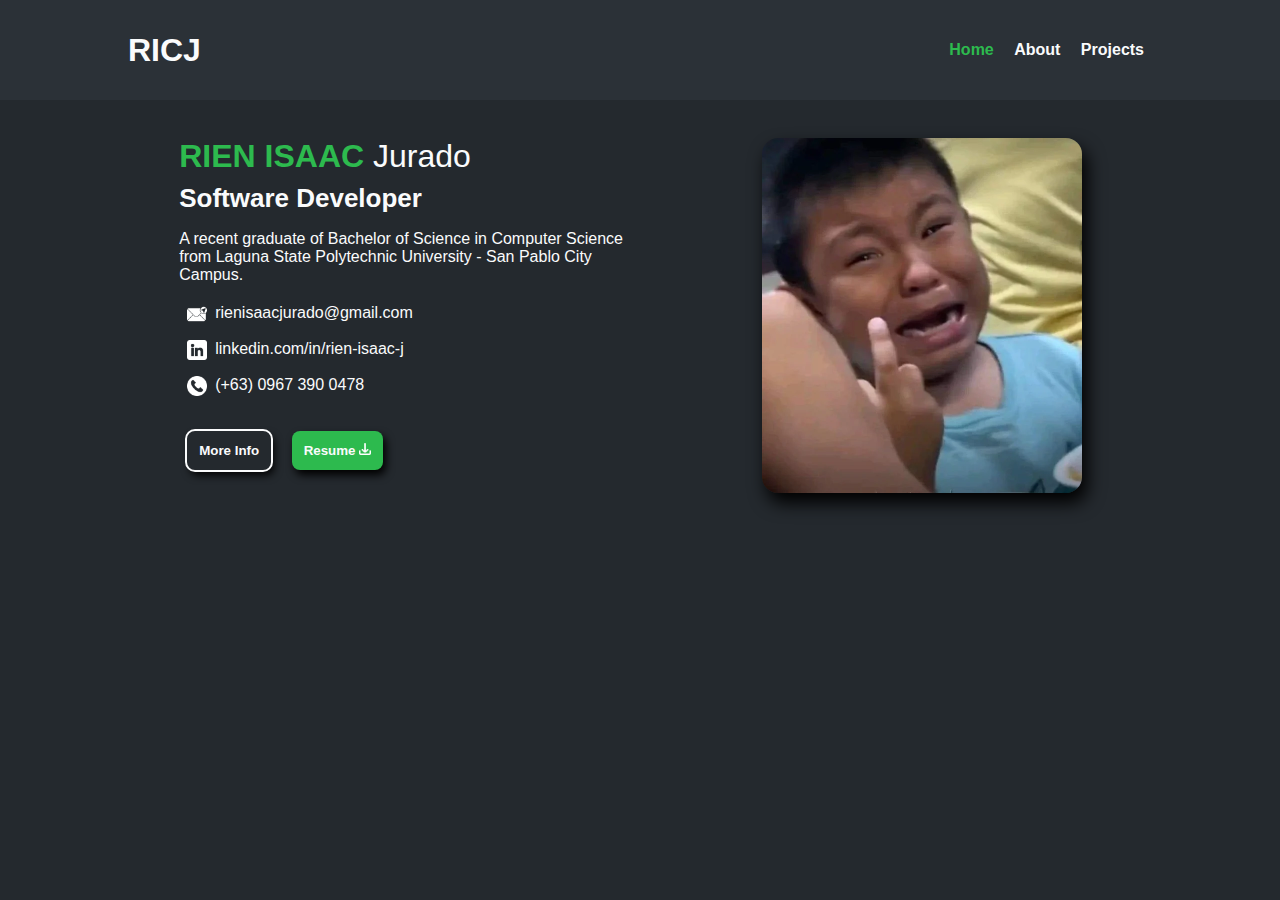
<file: index.html>
<!DOCTYPE html>
<html>
    <head>
        <title>RICJ - Home</title>
        <link rel="shortcut icon" href="../assests/images/icon.jpg" type="image/x-icon">
        <link rel="stylesheet" href="../css/components/default.css">
        <link rel="stylesheet" href="../css/home.css">
        <link rel="stylesheet" href="../css/components/header.css">
        <link rel="stylesheet" href="../css/components/button-styles.css">

    </head>
    <body>
        <header>

            <h1>RICJ</h1>

            <ul>
                <li><a class="active" href="index.html">Home</a></li>
                <li><a href="about.html">About</a></li>
                <li><a href="projects.html">Projects</a></li>
            </ul>

        </header>

        <section>

            <div class="left">

                <h1 class="name">RIEN ISAAC <span> Jurado</span> </h1>
                <h1 class="role">Software Developer</h1>

                <p>A recent graduate of Bachelor of Science in Computer Science from Laguna State Polytechnic University - San Pablo City Campus.</p>

                <div class="contacts">

                    <a href="#">
                        <img src="../assests/icons/send-email.png" alt="email" width="20" height="20"> rienisaacjurado@gmail.com
                    </a>

                    <a href="https://www.linkedin.com/in/rien-isaac-j-a1388b325/">
                        <img src="../assests/icons/linkedin.png" alt="linkedin-profile" width="20" height="20"> linkedin.com/in/rien-isaac-j
                    </a>

                    <a href="#">
                        <img src="../assests/icons/phone-call.png" alt="phone-number" width="20" height="20"> (+63) 0967 390 0478
                    </a>

                </div>

                <div class="buttons">

                    <button class="white-bordered-btn shadow">More Info</button>

                    <button class="green-btn shadow">Resume <img class="download-icon" src="../assests/icons/download.png" alt="download-icon" width="12" height="12"></button>

                </div>

            </div>

            <div class="right">

                <img src="../assests/images/my-picture.png" alt="my-picture">

            </div>

        </section>

        <footer>

        </footer>

    </body>
</html>
</file>
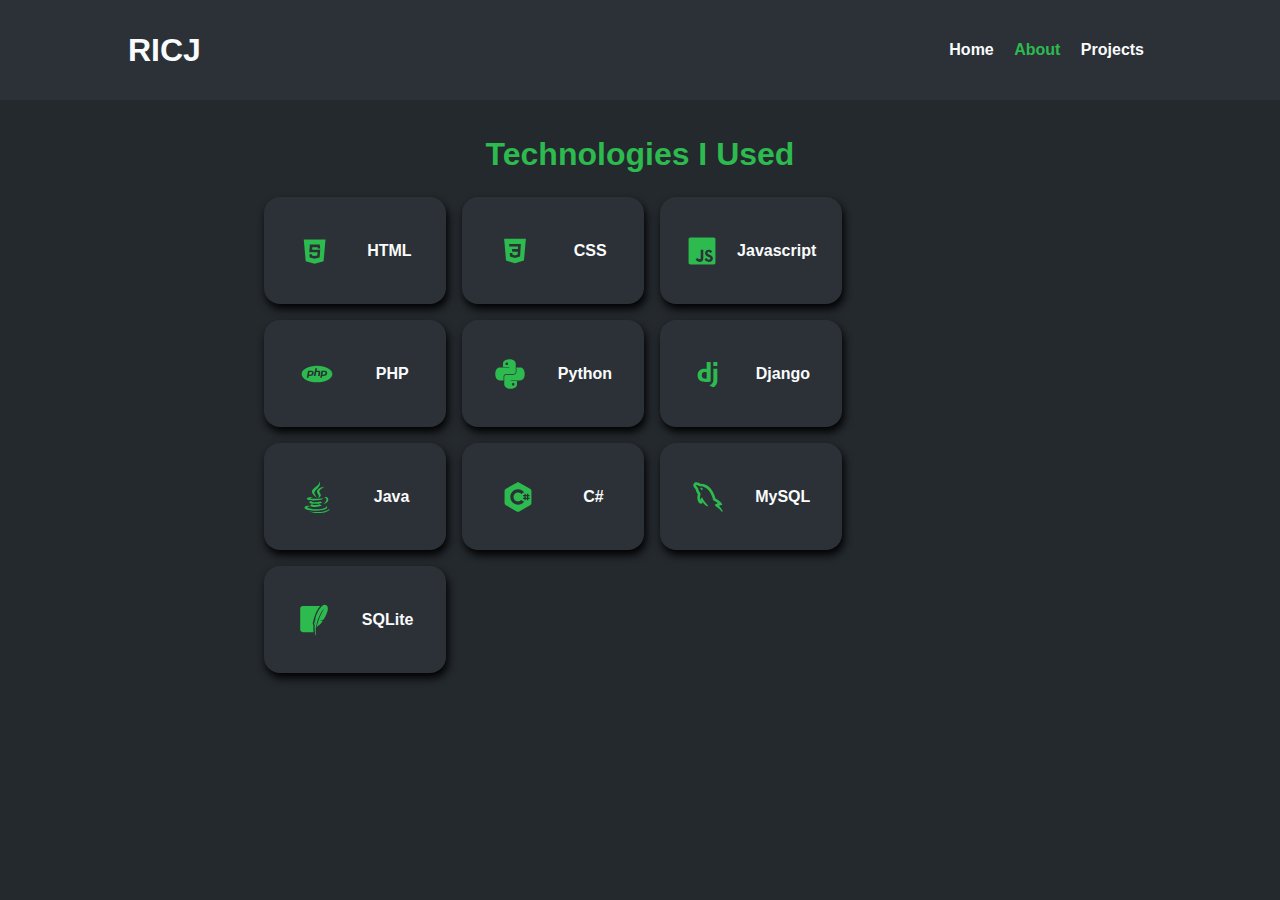
<file: my-portfolio/about.html>
<!DOCTYPE html>
<html>
    <head>
        <title>RICJ - About</title>
        <link rel="shortcut icon" href="../assests/images/icon.jpg" type="image/x-icon">
        <link rel="stylesheet" href="../css/components/default.css">
        <link rel="stylesheet" href="../css/about.css">
        <link rel="stylesheet" href="../css/components/header.css">
        <link rel="stylesheet" href="../css/components/button-styles.css">
        <link rel="stylesheet" href="../css/components/error-404.css">
        <link rel="stylesheet" href="../css/components/pl-cards.css">

    </head>
    <body>
        <header>

            <h1>RICJ</h1>

            <ul>
                <li><a href="index.html">Home</a></li>
                <li><a class="active" href="about.html">About</a></li>
                <li><a href="projects.html">Projects</a></li>
            </ul>

        </header>

        <section>

            <h1>Technologies I Used</h1>

            <div class="card-container">

                <div class="pl-card">

                    <h4>HTML</h4>

                    <svg xmlns="http://www.w3.org/2000/svg" x="0px" y="0px" width="500" height="500" viewBox="0 0 50 50">
                        <path d="M9,7l3,34l14,4l14-4c1-11.33,2-22.67,3-34H9z M33.76,35l-7.77,2l-7.76-2l-0.39-5h3.86l0.18,2L26,32.62L30.17,32l0.41-5	H17.59l0.96-12H34l0.7,6H31l-0.23-2h-8.36l-0.32,4h12.66L33.76,35z"></path>
                    </svg>

                </div>

                <div class="pl-card">

                    <h4>CSS</h4>

                    <svg xmlns="http://www.w3.org/2000/svg" x="0px" y="0px" width="500" height="500" viewBox="0 0 50 50">
                        <path fill-rule="evenodd" d="M 42 6 L 39 40 L 25 44 L 11 40 L 8 6 Z M 16.800781 28 L 20.800781 28 L 20.898438 30.5 L 25 31.898438 L 29.101563 30.5 L 29.398438 26 L 20.601563 26 L 20.398438 22 L 29.601563 22 L 29.898438 18 L 16.101563 18 L 15.800781 14 L 34.101563 14 L 33.601563 22 L 32.898438 33.5 L 25 36.101563 L 17.101563 33.5 Z"></path>
                    </svg>

                </div>

                <div class="pl-card">

                    <h4>Javascript</h4>

                    <svg xmlns="http://www.w3.org/2000/svg" x="0px" y="0px" width="500" height="500" viewBox="0 0 50 50">
                        <path d="M 43.335938 4 L 6.667969 4 C 5.195313 4 4 5.195313 4 6.667969 L 4 43.332031 C 4 44.804688 5.195313 46 6.667969 46 L 43.332031 46 C 44.804688 46 46 44.804688 46 43.335938 L 46 6.667969 C 46 5.195313 44.804688 4 43.335938 4 Z M 27 36.183594 C 27 40.179688 24.65625 42 21.234375 42 C 18.140625 42 15.910156 39.925781 15 38 L 18.144531 36.097656 C 18.75 37.171875 19.671875 38 21 38 C 22.269531 38 23 37.503906 23 35.574219 L 23 23 L 27 23 Z M 35.675781 42 C 32.132813 42 30.121094 40.214844 29 38 L 32 36 C 32.816406 37.335938 33.707031 38.613281 35.589844 38.613281 C 37.171875 38.613281 38 37.824219 38 36.730469 C 38 35.425781 37.140625 34.960938 35.402344 34.199219 L 34.449219 33.789063 C 31.695313 32.617188 29.863281 31.148438 29.863281 28.039063 C 29.863281 25.179688 32.046875 23 35.453125 23 C 37.878906 23 39.621094 23.84375 40.878906 26.054688 L 37.910156 27.964844 C 37.253906 26.789063 36.550781 26.328125 35.453125 26.328125 C 34.335938 26.328125 33.628906 27.039063 33.628906 27.964844 C 33.628906 29.109375 34.335938 29.570313 35.972656 30.28125 L 36.925781 30.691406 C 40.171875 32.078125 42 33.496094 42 36.683594 C 42 40.117188 39.300781 42 35.675781 42 Z"></path>
                    </svg>

                </div>

                <div class="pl-card">

                    <h4>PHP</h4>

                    <svg xmlns="http://www.w3.org/2000/svg" x="0px" y="0px" width="500" height="500" viewBox="0 0 50 50">
                        <path d="M 25 12 C 11.542969 12 1 17.710938 1 25 C 1 32.289063 11.542969 38 25 38 C 38.457031 38 49 32.289063 49 25 C 49 17.710938 38.457031 12 25 12 Z M 22.507813 16 L 25.128906 16 L 24.296875 20 L 26.636719 20 C 28.121094 20 29.117188 20.207031 29.683594 20.726563 C 30.238281 21.238281 30.40625 22.078125 30.183594 23.222656 L 29.144531 28 L 26.480469 28 L 27.4375 23.582031 C 27.554688 22.976563 27.507813 22.554688 27.304688 22.332031 C 27.101563 22.109375 26.65625 22 25.988281 22 L 23.890625 22 L 22.625 28 L 20 28 Z M 11 20 L 16.332031 20 C 18.875 20 20.414063 21.703125 19.8125 24.246094 C 19.113281 27.199219 17.238281 28 13.792969 28 L 12.144531 28 L 11.621094 31 L 8.972656 31 Z M 32 20 L 37.332031 20 C 39.875 20 41.414063 21.703125 40.8125 24.246094 C 40.113281 27.199219 38.238281 28 34.792969 28 L 33.144531 28 L 32.621094 31 L 29.972656 31 Z M 13.269531 22 L 12.515625 26 L 14.226563 26 C 15.707031 26 17.082031 25.832031 17.3125 23.625 C 17.398438 22.769531 17.042969 22 15.332031 22 Z M 34.269531 22 L 33.515625 26 L 35.226563 26 C 36.707031 26 38.082031 25.832031 38.3125 23.625 C 38.398438 22.769531 38.042969 22 36.332031 22 Z"></path>
                    </svg>

                </div>

                <div class="pl-card">

                    <h4>Python</h4>

                    <svg xmlns="http://www.w3.org/2000/svg" x="0px" y="0px" width="500" height="500" viewBox="0 0 50 50">
                        <path d="M 24.5 2 C 15.800781 2 14 6.492188 14 9.09375 L 14 14 L 24 14 L 24 15 L 9.09375 15 C 5.792969 15 2 17.601563 2 25 C 2 32.398438 5.792969 35 9.09375 35 L 15 35 L 15 29 C 15 26.800781 16.800781 25 19 25 L 31 25 C 32.699219 25 34 23.699219 34 22 L 34 9.09375 C 34 5.59375 30.699219 2 24.5 2 Z M 20 7 C 21.101563 7 22 7.898438 22 9 C 22 10.101563 21.101563 11 20 11 C 18.898438 11 18 10.101563 18 9 C 18 7.898438 18.898438 7 20 7 Z M 35 15 L 35 22 C 35 24.199219 33.199219 26 31 26 L 19 26 C 17.300781 26 16 27.300781 16 29 L 16 40.90625 C 16 44.40625 19.300781 48 25.5 48 C 34.199219 48 36 43.507813 36 40.90625 L 36 36 L 26 36 L 26 35 L 40.90625 35 C 44.207031 35 48 32.398438 48 25 C 48 17.601563 44.207031 15 40.90625 15 Z M 30 39 C 31.101563 39 32 39.898438 32 41 C 32 42.101563 31.101563 43 30 43 C 28.898438 43 28 42.101563 28 41 C 28 39.898438 28.898438 39 30 39 Z"></path>
                    </svg>

                </div>

                <div class="pl-card">

                    <h4>Django</h4>

                    <svg xmlns="http://www.w3.org/2000/svg" x="0px" y="0px" width="384" height="384" viewBox="0 0 24 24">
                        <path d="M 11 3 L 11 8.1582031 C 10.653 8.0172031 9.9041562 8 9.5351562 8 C 6.7591563 8 4.1894531 9.306 4.1894531 13 C 4.1894531 17.42 7.67 18 10 18 C 10.92 18 13 17.909141 14 17.619141 L 14 3 L 11 3 z M 16 3 L 16 6 L 19 6 L 19 3 L 16 3 z M 16 8 L 16 16.701172 C 16 18.217172 15.078 19.795172 13 20.701172 L 15.859375 21.996094 C 18.765375 20.996094 19 17.701172 19 16.701172 L 19 8 L 16 8 z M 9.9707031 10.550781 C 10.290703 10.550781 10.65 10.609453 11 10.689453 L 11 15.392578 C 10.65 15.472578 10.290703 15.533203 9.9707031 15.533203 C 8.6607031 15.533203 7.390625 15.12 7.390625 13 C 7.390625 10.88 8.6607031 10.550781 9.9707031 10.550781 z"></path>
                    </svg>

                </div>

                <div class="pl-card">

                    <h4>Java</h4>

                    <svg xmlns="http://www.w3.org/2000/svg" x="0px" y="0px" width="500" height="500" viewBox="0 0 50 50">
                        <path d="M 28.1875 -0.00390625 C 30.9375 6.359375 18.320313 10.289063 17.152344 15.59375 C 16.074219 20.460938 24.640625 26.121094 24.644531 26.121094 C 23.34375 24.105469 22.402344 22.441406 21.097656 19.304688 C 18.890625 14 34.53125 9.203125 28.1875 -0.00390625 Z M 36.550781 8.8125 C 36.550781 8.8125 25.503906 9.511719 24.941406 16.582031 C 24.691406 19.730469 27.84375 21.410156 27.9375 23.703125 C 28.007813 25.570313 26.050781 27.128906 26.050781 27.128906 C 26.050781 27.128906 29.601563 26.460938 30.714844 23.605469 C 31.945313 20.4375 28.328125 18.273438 28.691406 15.738281 C 29.042969 13.3125 36.550781 8.8125 36.550781 8.8125 Z M 39.230469 25.144531 C 38.074219 25.09375 36.789063 25.476563 35.625 26.3125 C 37.90625 25.824219 39.835938 27.21875 39.835938 28.828125 C 39.835938 32.453125 34.597656 35.878906 34.597656 35.878906 C 34.597656 35.878906 42.707031 34.953125 42.707031 29 C 42.707031 26.539063 41.152344 25.234375 39.230469 25.144531 Z M 19.183594 25.152344 C 19.183594 25.152344 9.0625 25.015625 9.0625 27.878906 C 9.0625 30.871094 22.316406 31.082031 31.78125 29.238281 C 31.78125 29.238281 34.308594 27.507813 34.980469 26.863281 C 28.777344 28.128906 14.621094 28.296875 14.621094 27.203125 C 14.621094 26.191406 19.183594 25.152344 19.183594 25.152344 Z M 16.738281 30.722656 C 15.1875 30.722656 12.871094 31.921875 12.871094 33.078125 C 12.871094 35.402344 24.5625 37.195313 33.21875 33.796875 L 30.222656 31.960938 C 24.355469 33.839844 13.539063 33.238281 16.738281 30.722656 Z M 18.179688 35.921875 C 16.050781 35.921875 14.671875 37.234375 14.671875 38.203125 C 14.671875 41.1875 27.378906 41.488281 32.414063 38.453125 L 29.214844 36.417969 C 25.453125 38.007813 16.007813 38.222656 18.179688 35.921875 Z M 11.089844 38.625 C 7.621094 38.554688 5.367188 40.113281 5.367188 41.40625 C 5.363281 48.28125 40.890625 47.949219 40.890625 40.921875 C 40.890625 39.757813 39.515625 39.203125 39.019531 38.9375 C 41.921875 45.65625 9.96875 45.136719 9.96875 41.171875 C 9.96875 40.269531 12.3125 39.382813 14.492188 39.808594 L 12.644531 38.757813 C 12.101563 38.675781 11.582031 38.632813 11.089844 38.625 Z M 44.636719 43.25 C 39.234375 48.367188 25.546875 50.234375 11.78125 47.074219 C 25.542969 52.703125 44.566406 49.535156 44.636719 43.25 Z"></path>
                    </svg>

                </div>

                <div class="pl-card">

                    <h4>C#</h4>

                    <svg xmlns="http://www.w3.org/2000/svg" x="0px" y="0px" width="500" height="500" viewBox="0 0 50 50">
                        <path d="M 25 2 C 24.285156 2 23.570313 2.179688 22.933594 2.539063 L 6.089844 12.003906 C 4.800781 12.726563 4 14.082031 4 15.535156 L 4 34.464844 C 4 35.917969 4.800781 37.273438 6.089844 37.996094 L 22.933594 47.460938 C 23.570313 47.820313 24.285156 48 25 48 C 25.714844 48 26.429688 47.820313 27.066406 47.460938 L 43.910156 38 C 45.199219 37.273438 46 35.917969 46 34.464844 L 46 15.535156 C 46 14.082031 45.199219 12.726563 43.910156 12.003906 L 27.066406 2.539063 C 26.429688 2.179688 25.714844 2 25 2 Z M 25 13 C 28.78125 13 32.277344 14.753906 34.542969 17.738281 L 30.160156 20.277344 C 28.84375 18.835938 26.972656 18 25 18 C 21.140625 18 18 21.140625 18 25 C 18 28.859375 21.140625 32 25 32 C 26.972656 32 28.84375 31.164063 30.160156 29.722656 L 34.542969 32.261719 C 32.277344 35.246094 28.78125 37 25 37 C 18.382813 37 13 31.617188 13 25 C 13 18.382813 18.382813 13 25 13 Z M 35 20 L 37 20 L 37 22 L 39 22 L 39 20 L 41 20 L 41 22 L 43 22 L 43 24 L 41 24 L 41 26 L 43 26 L 43 28 L 41 28 L 41 30 L 39 30 L 39 28 L 37 28 L 37 30 L 35 30 L 35 28 L 33 28 L 33 26 L 35 26 L 35 24 L 33 24 L 33 22 L 35 22 Z M 37 24 L 37 26 L 39 26 L 39 24 Z"></path>
                    </svg>

                </div>

                <div class="pl-card">

                    <h4>MySQL</h4>

                    <svg xmlns="http://www.w3.org/2000/svg" x="0px" y="0px" width="384" height="384" viewBox="0 0 24 24">
                        <path d="M 3.3378906 1.0058594 C 2.5348906 0.95985937 1.7166875 1.34025 1.3046875 2.03125 C 1.1056875 2.36825 1.0039531 2.7370469 1.0019531 3.1230469 C 1.0009531 4.0540469 1.6019375 4.8107187 1.9609375 5.2617188 C 2.0239375 5.3417188 2.081625 5.4110938 2.140625 5.4960938 L 2.3027344 5.7109375 C 2.4647344 5.9219375 2.646125 6.1592969 2.703125 6.2792969 C 2.723125 6.3352969 2.7492031 6.4326875 2.7832031 6.5546875 C 2.9402031 7.1196875 3.2332188 8.16975 3.6992188 8.96875 C 3.8862188 9.29175 4.1517969 9.6954687 4.3417969 9.9804688 C 4.2147969 10.616469 4 11.788 4 12.5 C 4 13.75 4.2592188 14.753875 4.8242188 15.671875 C 5.0332188 15.999875 5.671 17 6.75 17 C 7.133 17 7.7694062 16.850391 7.9414062 15.900391 C 8.7064063 16.887391 9.6274687 17.935156 11.230469 18.910156 C 11.309469 18.962156 11.399 19 11.5 19 C 11.776 19 12 18.776 12 18.5 C 12 18.333 11.912156 18.192563 11.785156 18.101562 C 10.415156 16.780562 8.605 14.567719 7.875 12.761719 C 7.724 12.386719 7.2268125 12.329922 7.0078125 12.669922 C 6.7798125 13.024922 6.513625 13.504375 6.265625 14.109375 C 6.084625 13.651375 6 13.135 6 12.5 C 6 12.034 6.2634375 10.638172 6.3984375 9.9511719 C 6.4484375 9.6981719 6.3969531 9.4444688 6.2519531 9.2304688 C 6.0059531 8.8674688 5.6197344 8.2918906 5.4277344 7.9628906 C 5.0917344 7.3868906 4.8439375 6.4955781 4.7109375 6.0175781 C 4.6469375 5.7855781 4.594875 5.6159531 4.546875 5.5019531 C 4.371875 5.1219531 4.1165781 4.7881406 3.8925781 4.4941406 L 3.765625 4.3300781 C 3.702625 4.2390781 3.6193906 4.132625 3.5253906 4.015625 C 3.3423906 3.785625 3.0017187 3.3580313 3.0117188 3.0820312 L 3.1230469 3.0039062 L 3.125 3 C 3.92 3 4.9440781 3.5633906 5.3300781 3.7753906 C 5.4550781 3.8443906 5.5486563 3.8920625 5.5976562 3.9140625 L 5.7714844 3.9902344 L 6.1132812 4.0039062 C 6.5602813 4.0139062 7.9189062 4.0437344 8.8789062 4.4277344 C 10.629906 5.1277344 11.598031 5.830375 12.582031 7.109375 C 13.903031 8.826375 14.750328 10.830047 15.236328 12.248047 C 15.462328 12.906047 15.659344 13.656625 15.777344 14.140625 C 15.854344 14.457625 16.082719 14.709172 16.386719 14.826172 C 16.825719 14.995172 17.480953 15.271703 18.001953 15.595703 C 18.444953 15.870703 18.939875 16.227687 19.421875 16.679688 C 18.326875 16.950688 17.666359 17.382734 17.318359 17.677734 C 17.112359 17.852734 17.094531 18.159234 17.269531 18.365234 C 17.607531 18.763234 18.355953 19.423047 19.751953 20.373047 C 20.800953 21.087047 21.909141 22.4945 22.119141 22.8125 C 22.210141 22.9255 22.344 23 22.5 23 C 22.776 23 23 22.776 23 22.5 C 23 22.396 22.968062 22.300703 22.914062 22.220703 C 22.896062 22.194703 22.764891 21.974812 22.712891 21.882812 C 22.212891 20.999813 21.267688 19.728813 20.304688 18.507812 C 20.960687 18.297812 21.697469 18.143875 22.230469 18.046875 C 22.585469 17.981875 22.757734 17.572391 22.552734 17.275391 C 22.278734 16.880391 21.878 16.350359 21.375 15.818359 C 19.964 14.326359 18.413656 13.479859 17.597656 13.130859 C 17.264656 11.863859 16.262969 8.613625 14.167969 5.890625 C 12.968969 4.331625 11.693094 3.3993125 9.6210938 2.5703125 C 8.3940937 2.0803125 6.9187188 2.0218594 6.2617188 2.0058594 C 5.7187187 1.7078594 4.5478906 1.0748594 3.3378906 1.0058594 z M 7.140625 5 C 7.125625 5 6.7779531 5.0015625 6.3769531 5.1015625 C 6.2959531 5.1225625 6.2301719 5.1817656 6.2011719 5.2597656 C 6.1731719 5.3377656 6.185375 5.4241875 6.234375 5.4921875 L 7.2675781 6.8984375 C 7.3145781 6.9624375 7.37175 7.025 7.46875 7 C 7.54775 7 7.6219219 6.9633906 7.6699219 6.9003906 C 7.9969219 6.4643906 8 5.9585 8 5.9375 C 8 5.9075 7.995375 5.8776094 7.984375 5.8496094 C 7.975375 5.8256094 7.7532344 5.2494844 7.2402344 5.0214844 C 7.2082344 5.0074844 7.174625 5 7.140625 5 z"></path>
                    </svg>

                </div>

                <div class="pl-card">

                    <h4>SQLite</h4>

                    <svg xmlns="http://www.w3.org/2000/svg" x="0px" y="0px" width="500" height="500" viewBox="0 0 50 50">
                        <path d="M 43.640625 1.0019531 C 42.177246 0.96137695 40.611719 1.7683594 39.058594 3.1464844 C 38.689594 3.4744844 38.321078 3.8385625 37.955078 4.2265625 C 33.705078 8.7355625 29.759203 17.086844 28.533203 23.464844 C 29.010203 24.432844 29.384859 25.669281 29.630859 26.613281 C 29.693859 26.855281 29.749922 27.081391 29.794922 27.275391 C 29.902922 27.733391 29.960938 28.029297 29.960938 28.029297 C 29.960938 28.029297 29.923578 27.885641 29.767578 27.431641 C 29.737578 27.344641 29.703062 27.250672 29.664062 27.138672 C 29.647063 27.092672 29.625609 27.036562 29.599609 26.976562 C 29.322609 26.331563 28.554797 24.970906 28.216797 24.378906 C 27.927797 25.230906 27.673937 26.027047 27.460938 26.748047 C 28.434938 28.531047 29.027344 31.585937 29.027344 31.585938 C 29.027344 31.585938 28.977422 31.388266 28.732422 30.697266 C 28.515422 30.086266 27.432781 28.188141 27.175781 27.744141 C 26.736781 29.364141 26.56175 30.458609 26.71875 30.724609 C 27.02375 31.240609 27.315313 32.129281 27.570312 33.113281 C 27.659312 33.454281 27.742266 33.806203 27.822266 34.158203 C 27.557266 36.485203 27.495047 38.822719 27.623047 41.136719 C 27.756047 43.644719 28.106906 46.1205 28.503906 48.5625 C 28.545906 48.8195 28.781922 49.005469 29.044922 48.980469 C 29.319922 48.954469 29.522094 48.710547 29.496094 48.435547 C 29.371094 47.104547 29.265266 45.777125 29.197266 44.453125 L 29.257812 45.046875 C 29.162813 43.857875 29.1365 42.577844 29.1875 41.214844 C 29.3685 36.380844 30.482109 30.550609 32.537109 24.474609 C 36.010109 15.302609 40.827328 7.9417344 45.236328 4.4277344 C 41.217328 8.0577344 35.778391 19.807203 34.150391 24.158203 C 32.327391 29.030203 31.034859 33.601422 30.255859 37.982422 C 31.599859 33.875422 35.943359 32.111328 35.943359 32.111328 C 35.943359 32.111328 38.075453 29.482516 40.564453 25.728516 C 39.073453 26.068516 36.622734 26.651094 35.802734 26.996094 C 34.592734 27.504094 34.267578 27.677734 34.267578 27.677734 C 34.267578 27.677734 38.186828 25.289984 41.548828 24.208984 C 46.173828 16.924984 51.212672 6.5767813 46.138672 2.0507812 C 45.359047 1.3555312 44.518652 1.0262988 43.640625 1.0019531 z M 9 3 C 6.79 3 5 4.79 5 7 L 5 40 C 5 42.21 6.79 44 9 44 L 25.849609 44 C 25.749609 43.1 25.680859 42.170234 25.630859 41.240234 C 25.500859 38.920234 25.550781 36.569297 25.800781 34.279297 C 25.740781 34.049297 25.690859 33.829141 25.630859 33.619141 C 25.290859 32.299141 25.06 31.850234 25 31.740234 C 24.55 30.990234 24.470234 30.080703 25.240234 27.220703 C 25.901234 24.955703 28.786375 11.163 36.359375 3 L 9 3 z"></path>
                    </svg>

                </div>



            </div>

        </section>

    </body>
</html>
</file>
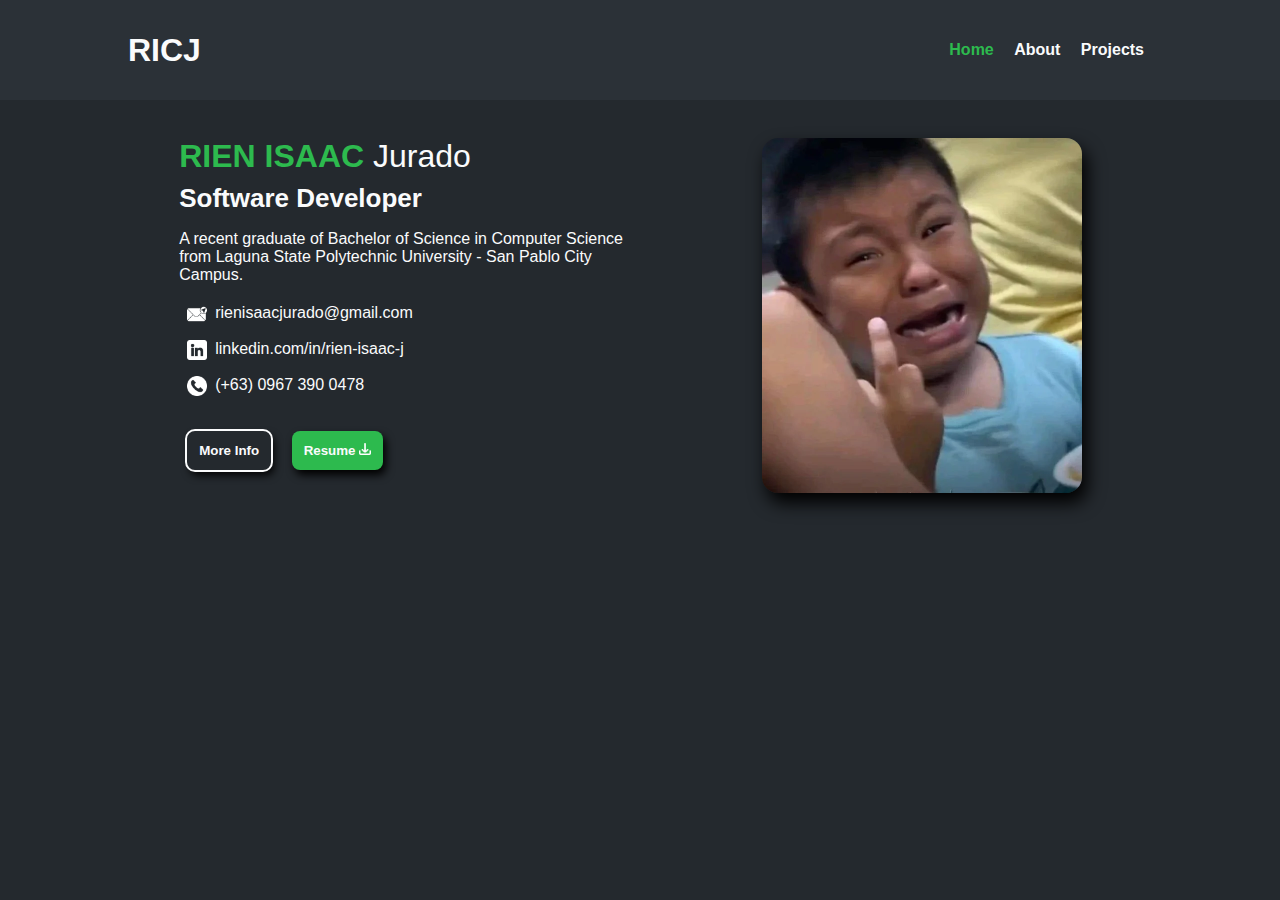
<file: my-portfolio/home.html>
<!DOCTYPE html>
<html>
    <head>
        <title>RICJ - Home</title>
        <link rel="shortcut icon" href="../assests/images/icon.jpg" type="image/x-icon">
        <link rel="stylesheet" href="../css/components/default.css">
        <link rel="stylesheet" href="../css/home.css">
        <link rel="stylesheet" href="../css/components/header.css">
        <link rel="stylesheet" href="../css/components/button-styles.css">

    </head>
    <body>
        <header>

            <h1>RICJ</h1>

            <ul>
                <li><a class="active" href="home.html">Home</a></li>
                <li><a href="about.html">About</a></li>
                <li><a href="projects.html">Projects</a></li>
            </ul>

        </header>

        <section>

            <div class="left">

                <h1 class="name">RIEN ISAAC <span> Jurado</span> </h1>
                <h1 class="role">Software Developer</h1>

                <p>A recent graduate of Bachelor of Science in Computer Science from Laguna State Polytechnic University - San Pablo City Campus.</p>

                <div class="contacts">

                    <a href="#">
                        <img src="../assests/icons/send-email.png" alt="email" width="20" height="20"> rienisaacjurado@gmail.com
                    </a>

                    <a href="https://www.linkedin.com/in/rien-isaac-j-a1388b325/">
                        <img src="../assests/icons/linkedin.png" alt="linkedin-profile" width="20" height="20"> linkedin.com/in/rien-isaac-j
                    </a>

                    <a href="#">
                        <img src="../assests/icons/phone-call.png" alt="phone-number" width="20" height="20"> (+63) 0967 390 0478
                    </a>

                </div>

                <div class="buttons">

                    <button class="white-bordered-btn shadow">More Info</button>

                    <button class="green-btn shadow">Resume <img class="download-icon" src="../assests/icons/download.png" alt="download-icon" width="12" height="12"></button>

                </div>

            </div>

            <div class="right">

                <img src="../assests/images/my-picture.png" alt="my-picture">

            </div>

        </section>

        <footer>

        </footer>

    </body>
</html>
</file>
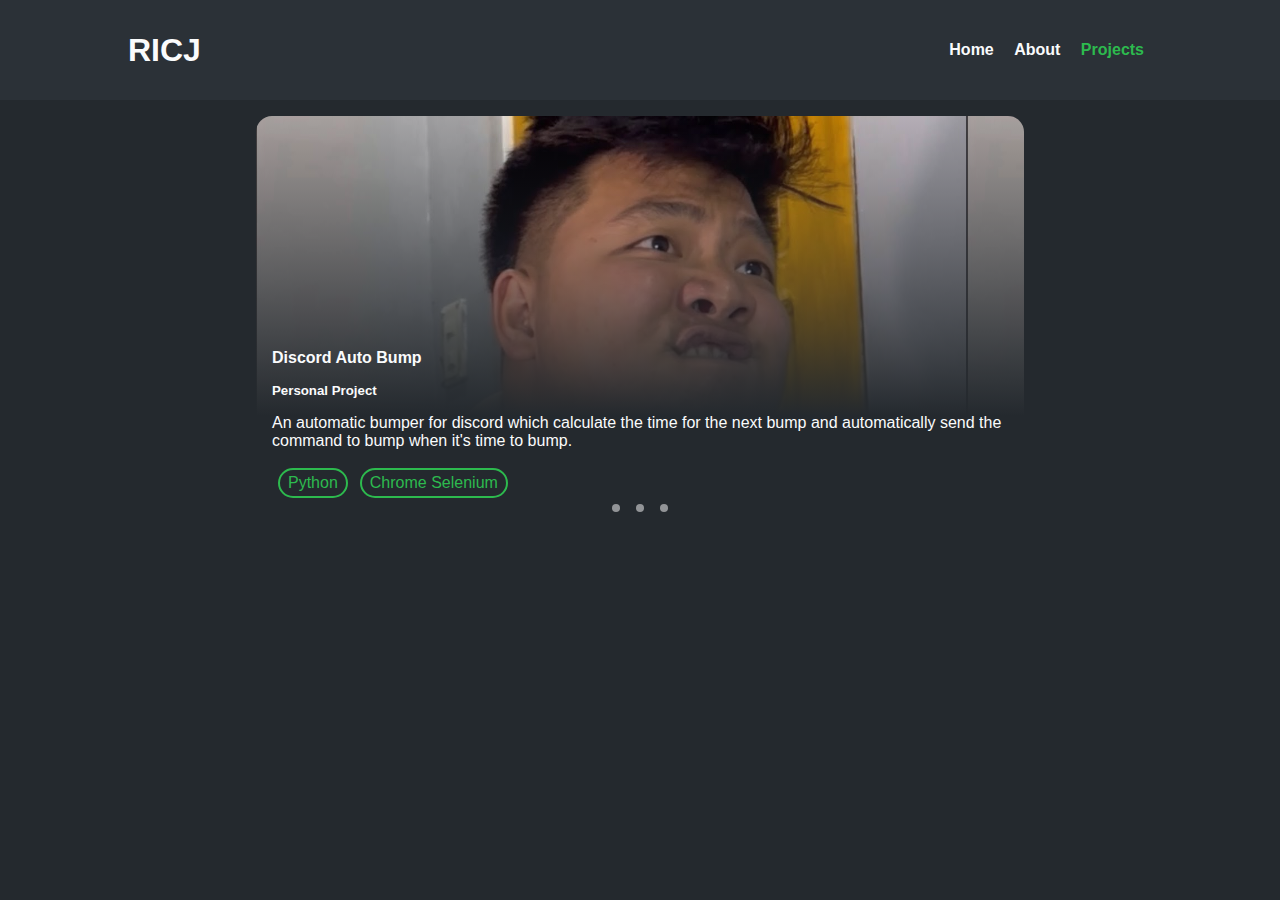
<file: my-portfolio/projects.html>
<!DOCTYPE html>
<html>
    <head>
        <title>RICJ - Projects</title>
        <link rel="shortcut icon" href="../assests/images/icon.jpg" type="image/x-icon">
        <link rel="stylesheet" href="../css/components/default.css">
        <link rel="stylesheet" href="../css/projects.css">
        <link rel="stylesheet" href="../css/components/header.css">
        <link rel="stylesheet" href="../css/components/button-styles.css">
        <link rel="stylesheet" href="../css/components/item-pl.css">

        <link rel="stylesheet" href="../css/components/carousel.css">

    </head>
    <body>
        <header>

            <h1>RICJ</h1>

            <ul>
                <li><a href="index.html">Home</a></li>
                <li><a href="about.html">About</a></li>
                <li><a class="active" href="projects.html">Projects</a></li>
            </ul>

        </header>

        <section>
            <div class="container">
                <div class="slider-wrapper">
                    <div class="slider">

                        <div id="img-1" class="project-info">

                            <h4>Discord Auto Bump</h4>
                            <h5>Personal Project</h5>
                            <p class="description">An automatic bumper for discord which calculate the time for the next bump and automatically send the command to bump when it's time to bump.</p>
    
                            <div class="tech-used">
    
                                <p class="item-pl">
                                    Python
                                </p>
    
                                <p class="item-pl">
                                    Chrome Selenium
                                </p>
    
                            </div>
                        </div>

                        <div id="img-2" class="project-info">

                            <h4>Project Name</h4>
                            <h5>Type of Project</h5>
                            <p class="description">Lorem ipsum is placeholder text commonly used in the graphic, print, and publishing industries for previewing layouts and visual mockups.</p>
    
                            <div class="tech-used">
    
                                <p class="item-pl">
                                    HTML
                                </p>
    
                                <p class="item-pl">
                                    CSS
                                </p>
    
                                <p class="item-pl">
                                    PHP
                                </p>
    
                            </div>
                        </div>

                        <div id="img-3" class="project-info">

                            <h4>Project Name</h4>
                            <h5>Type of Project</h5>
                            <p class="description">Lorem ipsum is placeholder text commonly used in the graphic, print, and publishing industries for previewing layouts and visual mockups.</p>
    
                            <div class="tech-used">
    
                                <p class="item-pl">
                                    HTML
                                </p>
    
                                <p class="item-pl">
                                    CSS
                                </p>
    
                                <p class="item-pl">
                                    PHP
                                </p>
    
                            </div>
                        </div>

                    </div>
                    <div class="slider-nav">
                        <a href="#img-1"></a>
                        <a href="#img-2"></a>
                        <a href="#img-3"></a>
                    </div>
                </div>
            </div>
        </section>

    </body>
</html>
</file>
<file: css/components/default.css>
:root {
    --base-color: #24292e;
    --navigation-color:#2b3137;
    --font-color:#fafbfc;
    --accent-color: #2dba4e;
}

* {
    margin: 0;
    border: 0;
    padding: 0;
    font-family: Arial, Helvetica, sans-serif;
    /* font-size: 12px; */
}

body {
    background-color: var(--base-color);
    color: var(--font-color);
}
</file>
<file: css/home.css>
section {
    display: flex;
    flex-direction: row;
    padding: 3% 10% 0;
    justify-content: space-between;
}

section .left{
    align-content: center;
    width: 50%;
    padding: 0 5%;
}

section .left .name{
    font-size: 32px;
    font-weight: 900;
    color: var(--accent-color);
}

section .left span{
    font-weight: 500;
    color: var(--font-color);
}

section .left .role{
    margin-top: 8px;
    font-size: 26px;
}

section .left p{
    margin-top: 16px;
}

section .left .contacts{
    display: flex;
    flex-direction: column;
    margin-top: 16px;
}

section .left .contacts a{
    color: var(--font-color);
    text-decoration: none;
    padding: 4px 8px;
    display: flex;
    align-content: center;
    margin-bottom: 8px;

}

section .left .contacts a img{
    filter: invert(100%);
    padding-right: 8px;
}

section .left .buttons{
    margin-top: 5%;
    margin-bottom: 5%;
}

section .left .buttons button{
    margin: 0 8px;
}

section .left button .download-icon{
    filter: invert(100%);
}

section .right{
    width: 50%;
    align-content: center;
    display: flex;
}

section .right img{
    border-radius: 16px;
    margin: auto;
    box-shadow: 5px 10px 18px #000;
}
</file>
<file: css/components/header.css>
header {
    display: flex;
    flex-direction: row;
    justify-content: space-between;
    height: 100px;
    padding: 0 10%;
    background-color: var(--navigation-color);
}

header h1 {
    font-weight: 900;
    align-content: center;
}

header ul {
    align-content: center;

}

header ul li {
    list-style: none;
    display: inline;
}

header ul .active{
    color: var(--accent-color);
}

header ul li a {
    text-decoration: none;
    padding: 4px 8px;
    font-weight: 700;
    color: var(--font-color);
}

header ul li a:hover{
    color: var(--accent-color);
}
</file>
<file: css/components/button-styles.css>
button {
    font-weight: 700;
    padding: 12px;
    border-radius: 8px;
}

.white-bordered-btn{
    color: var(--font-color);
    background: none;
    outline: 2px solid var(--font-color);
}

.green-btn{
    color: var(--font-color);
    background-color: var(--accent-color);
}

.shadow{
box-shadow: 3px 5px 9px #000;
}
</file>
<file: css/about.css>
body{

    /* background: url(../assests/svg/pattern/wave.svg); */
    background-color: var(--base-color);
    background-repeat: no-repeat;
    background-position: bottom;
    background-size: cover;
}

section{
    display: flex;
    flex-direction: column;
    justify-content: space-evenly;
    align-content: space-evenly;
    /* margin: 0 20%; */

    padding: 36px 0;
    flex-wrap: wrap;
}

section h1{
    color: var(--accent-color);
    margin: auto;
}

.card-container{
    display: flex;
    flex-direction: row;
    flex-wrap: wrap;

    margin: 16px 20% 0;
}
</file>
<file: css/components/error-404.css>
.error-404 {
    width: 80vw;
    margin: auto;
    display: flex;
    flex-direction: column;
    justify-content: center;
    align-content: center;
    padding: 16px;
}

.center-margin{
    margin: auto;
}

.margin-top{
    margin-top: 16px;
}

.error-font-size {
    color: var(--font-color);
    font-size: 72px;
}

.error-font-size span{
    font-size: 74px;
}

span{
    color: var(--accent-color);
}

img {
    filter: invert(100%);
}
</file>
<file: css/components/pl-cards.css>
.pl-card{
    padding: 16px;
    margin: 8px;
    /* outline: 2px solid var(--font-color); */
    border-radius: 16px;

    width: 150px;
    height: 75px;

    display: flex;
    flex-direction: row-reverse;
    justify-content: center;
    align-content: center;

    background: var(--navigation-color);
    box-shadow: 2px 5px 9px #000;
    /* backdrop-filter: blur( 17px );
    -webkit-backdrop-filter: blur( 17px ); */
}

.pl-card svg, h4{
    margin: auto;
}

.pl-card svg {
    width: 32px;
    height: 32px;
    fill: var(--accent-color);
}
</file>
<file: css/projects.css>
.project-info h4{
    /* margin-bottom: 4px; */
    margin: 0 1rem 1rem;
}

.project-info h5, .description{
    /* margin-bottom: 16px; */
    margin: 0 1rem 1rem;
}

.tech-used{
    margin: 0 1rem 1rem;
    display: flex;
    flex-direction: row;
    padding: 4px 0;
}
</file>
<file: css/components/item-pl.css>
.item-pl{
    display: flex;
    flex-direction: row;
    justify-content: space-evenly;
    align-content: center;

    padding: 4px 8px;
    margin: 0px 8px;

    outline: 2px solid var(--accent-color);
    border-radius: 16px;

    color: var(--accent-color);
}
</file>
<file: css/components/carousel.css>
.container{
    margin: 0;
    padding: 0;
}

.slider-wrapper{
    position: relative;
    max-width: 48rem;
    margin: 0 auto;
}

.slider{
    display: flex;
    aspect-ratio: 16/9;
    overflow-x: hidden;
    scroll-snap-type: x mandatory;
    scroll-behavior: smooth;
}

.slider-nav{
    display: flex;
    column-gap: 1rem;
    position: absolute;
    bottom: 1.25rem;
    left: 50%;
    transform: translateX(-50%);
    z-index: 2;
}

.slider-nav a{
    width: 0.5rem;
    height: 0.5rem;
    border-radius: 50%;
    background-color: #fff;
    opacity: 0.50;
    transition: opacity ease 200ms;
}

.slider-nav a:hover{
    opacity: 1;
}

.project-info{
    margin: 1rem 0;
    flex: 1 0 100%;
    scroll-snap-align: start;
    object-fit: cover;

    border-radius: 1rem;
    /* padding: 1rem 1rem 2rem; */

    align-content: end;

    z-index: 1;
}

#img-1{
    background-image: linear-gradient(0deg, rgba(36,41,46,1) 0%, rgba(36,41,46,1) 25%, rgba(54,9,121,0.01724439775910369) 100%), url('../../assests/images/malupiton-2.jpg');
    background-size: contain;
}

#img-2{
    background-image: linear-gradient(0deg, rgba(36,41,46,1) 0%, rgba(36,41,46,1) 25%, rgba(54,9,121,0.01724439775910369) 100%), url('../../assests/images/malupiton.jpg');
    background-size: contain;
}

#img-3{
    background-image: linear-gradient(0deg, rgba(36,41,46,1) 0%, rgba(36,41,46,1) 25%, rgba(54,9,121,0.01724439775910369) 100%), url('../../assests/images/my-picture.png');
    background-size: contain;
}
</file>
